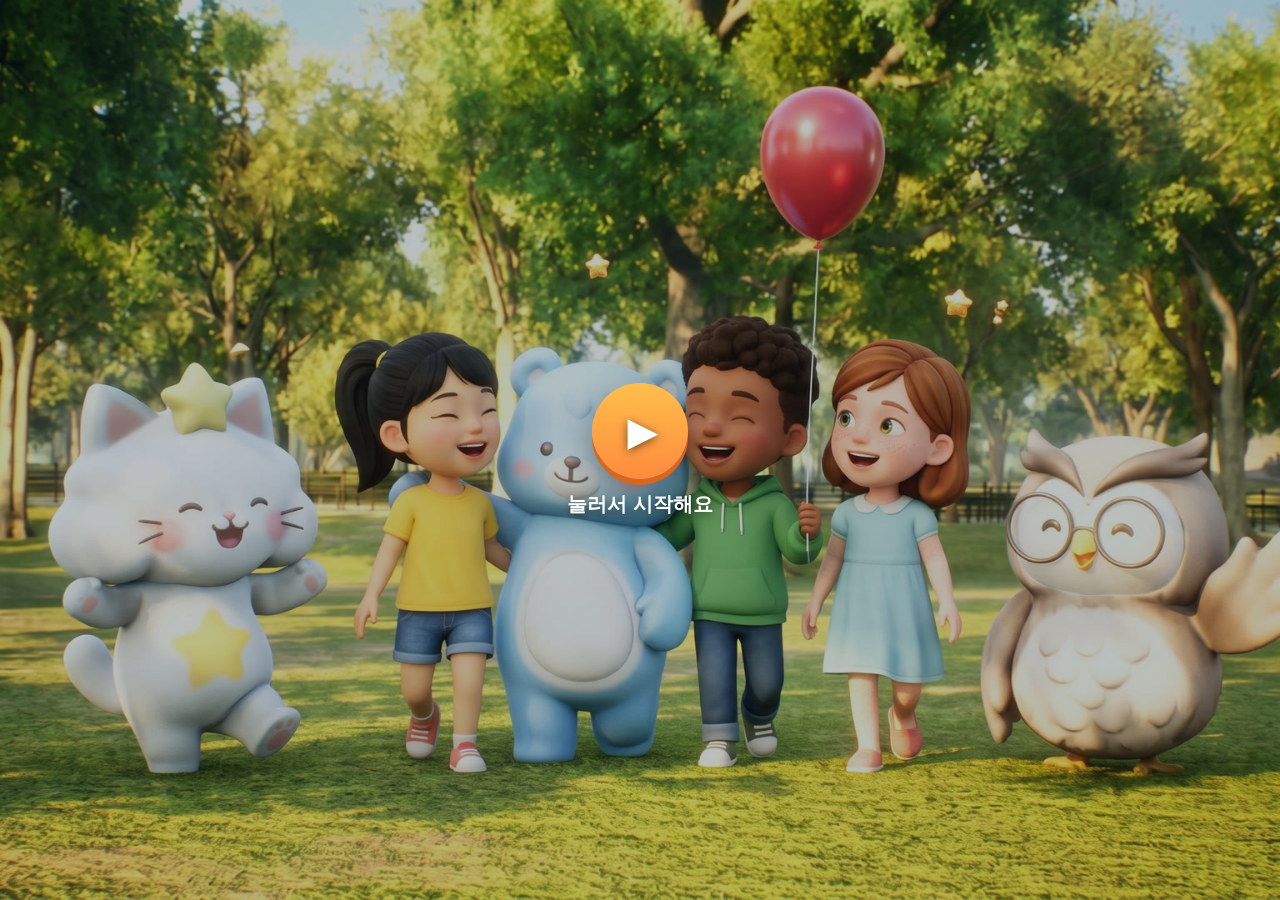
<file: bada3d/index.html>
<!doctype html>
<html lang="ko">
<head>
  <meta charset="utf-8">
  <meta name="viewport" content="width=device-width, initial-scale=1">
  <title>함께 걷기</title>
  <link rel="stylesheet" href="css/bada.css">
</head>
<body>
  <!-- Korean text lives in the markup; English in data-en / data-en-* (shown with ?lang=en). -->
  <main class="app">
    <!-- Unreal Pixel Streaming video goes here -->
    <section id="stage" class="stage" aria-label="3D 해변 산책 화면" data-en-aria-label="3D walk scene">
      <p id="stream-status" class="stage__status" hidden></p>
    </section>

    <aside class="chat" aria-label="친구와 대화" data-en-aria-label="Chat with your friend">
      <header class="chat__head">
        <h1 data-en="Walk Together">함께 걷기</h1>
        <div class="chat__tools">
          <!-- Ends the walk and makes the caregiver report (Worker /report) -->
          <button id="finish-btn" class="chip chip--finish" type="button" hidden data-en="🏁 Finish">🏁 산책 마치기</button>
          <!-- Write to the friend instead of talking: opens #type-form and pauses the microphone -->
          <button id="type-btn" class="chip chip--type" type="button" aria-pressed="false" aria-controls="type-form" data-en="⌨️ Type">⌨️ 키보드</button>
          <button id="voice-btn" class="chip" type="button" aria-pressed="true" data-en="🔊 Voice on">🔊 목소리 켬</button>
        </div>
      </header>

      <p id="safety-notice" class="safety" hidden
         data-en="That sounds really hard. Please tell a parent, caregiver or teacher near you. In an emergency call &lt;b&gt;112&lt;/b&gt;; if your heart feels too heavy, you can call &lt;b&gt;109&lt;/b&gt; (Korea&rsquo;s suicide prevention line).">
        마음이 많이 힘든 이야기를 해 주었어요. 곁에 있는 보호자나 선생님께 꼭 알려 주세요.
        위급하면 <b>112</b>, 마음이 너무 힘들면 <b>109</b>(자살예방상담전화)에 전화할 수 있어요.
      </p>

      <div id="chat-log" class="chat__log" aria-live="polite"></div>

      <!-- Typing (⌨️ in the header). Keys typed here never reach the 3D scene (bada-chat.js). -->
      <form id="type-form" class="type" hidden>
        <input id="type-input" type="text" maxlength="500" autocomplete="off" enterkeyhint="send"
               placeholder="친구에게 하고 싶은 말을 써 보세요" data-en-placeholder="Write to your friend"
               aria-label="친구에게 보낼 말" data-en-aria-label="Message to your friend">
        <button id="type-send" class="type__send" type="submit" data-en="Send">보내기</button>
      </form>

      <!-- Voice first. The button shows what is happening and pauses / resumes listening. -->
      <div class="voice">
        <button id="mic-btn" class="orb" type="button" data-state="off"
                aria-label="듣기 멈추기 / 다시 듣기" data-en-aria-label="Pause or resume listening">
          <span class="orb__ring" aria-hidden="true"></span>
          <span class="orb__icon" aria-hidden="true">🎤</span>
        </button>
        <p id="voice-status" class="voice__status" aria-live="polite"></p>
      </div>
      <!-- Which microphone is in use; silent virtual inputs are skipped automatically (bada-chat.js). -->
      <label id="mic-pick" class="mic-pick" hidden>
        <span data-en="Mic">마이크</span>
        <select id="mic-select" aria-label="마이크 고르기" data-en-aria-label="Choose a microphone"></select>
      </label>
      <p class="chat__hint" data-en="Just talk — your friend answers when you pause · Korean works too · Walk together with the arrow keys">말을 마치면 친구가 대답해요 · 영어로 말해도 돼요 · 방향키로 같이 걸어요</p>
    </aside>

    <div id="start-overlay" class="start">
      <div class="start__card">
        <h2 data-en="Walk Together">🐻🐱🦉 함께 걷기</h2>
        <p class="start__lead" data-en="Walk in the park with a friend and talk about your day &lt;b&gt;out loud&lt;/b&gt;. Pick up shiny treats ⭐🍭🎈 — and if your friend needs to poop 💩, help find the toilet 🚽!&lt;br&gt;Please turn on your microphone and speakers.">친구와 공원을 걸으며 오늘 있었던 일을 <b>말로</b> 이야기해 보세요.
           반짝이는 선물 ⭐🍭🎈 을 줍고, 친구가 똥이 마려우면 💩 화장실 🚽 도 찾아 줘요!<br>
           마이크와 스피커를 켜 주세요.</p>
        <!-- The walking friend: bear / cat / owl (friends.js, bada-chat.js renderFriendPicker) -->
        <p class="start__pick" data-en="Who will you walk with today?">오늘은 누구랑 걸을까요?</p>
        <div id="friend-pick" class="friends" role="group" aria-label="산책 친구 고르기" data-en-aria-label="Choose your walking friend"></div>
        <!-- Optional caregiver email: after the walk, the "마음 리포트" goes there (bada-chat.js finishWalk) -->
        <form id="start-form" class="start__form" novalidate>
          <label class="start__field">
            <span data-en="Caregiver&rsquo;s email for the heart report (optional)">마음 리포트를 받을 보호자 이메일 (선택)</span>
            <input id="report-email" type="email" inputmode="email" autocomplete="email" maxlength="254"
                   placeholder="parent@example.com" spellcheck="false">
          </label>
          <label class="start__consent">
            <input id="report-consent" type="checkbox">
            <span data-en="I am the child&rsquo;s caregiver and agree that, when the walk ends, AI reads the conversation, the report is sent to this address, and that report alone (not the conversation or this email) is kept encrypted for one year.">보호자이며, 산책이 끝나면 AI가 대화를 읽고 만든 리포트를 이 주소로 받고, 그 리포트만(대화 원문·이메일 제외) 암호화되어 1년 동안 보관되는 데 동의합니다.</span>
          </label>
          <p id="start-error" class="start__error" role="alert" hidden></p>
          <button id="start-btn" class="start__btn" type="submit" data-en="🎤 Start the walk">🎤 산책 시작하기</button>
        </form>
        <p class="start__fine" data-en="Your voice is turned into text by Cloudflare Workers AI; the conversation goes to an AI (Claude) to write your friend&rsquo;s replies and the report. The report is a reference, not a diagnosis. Recordings, the conversation itself and your email address are never stored. If you choose to get the report by email, that report alone is kept encrypted for one year, then deleted automatically.">목소리는 글자로 바꾸는 데에만(Cloudflare Workers AI), 대화 내용은 AI(Claude)가 답과 리포트를 만드는 데에만 쓰여요. 리포트는 진단이 아닌 참고 자료예요. 녹음·대화 원문·이메일 주소는 저장하지 않아요. 리포트를 메일로 받기로 하면 그 리포트만 암호화해 1년 보관한 뒤 자동으로 지워요.</p>
      </div>
    </div>

    <!-- Opening film of the three friends + the REBREATHE card (intro.js); removed once played -->
    <div id="intro" class="intro" hidden>
      <video id="intro-video" class="intro__video" src="media/intro.mp4" poster="media/intro-poster.jpg" playsinline preload="metadata"></video>
      <button class="intro__play" type="button"><b aria-hidden="true">▶</b><span>눌러서 시작해요</span></button>
      <button class="intro__skip" type="button" hidden>건너뛰기 ⏭</button>
      <div class="intro__brand" hidden>
        <img src="media/rebreathe-icon.webp" alt="" width="120" height="120">
        <strong>REBREATHE</strong>
        <span>presents</span>
        <em data-en="Walk Together">함께 걷기</em>
      </div>
    </div>

    <!-- The caregiver report after "산책 마치기" (report-view.js draws it) -->
    <div id="report-panel" class="report" role="dialog" aria-modal="true" aria-labelledby="report-title" hidden>
      <div class="report__sheet">
        <header class="report__head">
          <div>
            <small>REBREATHE</small>
            <h2 id="report-title" data-en="Today&rsquo;s Heart Report">오늘의 마음 리포트</h2>
          </div>
          <button id="report-close" class="chip" type="button" data-en="Close">닫기</button>
        </header>
        <p id="report-status" class="report__status" aria-live="polite"></p>
        <div id="report-body" class="report__body"></div>
        <div class="report__actions">
          <button id="report-again" class="start__btn" type="button" data-en="🎤 Walk again">🎤 다시 걷기</button>
        </div>
      </div>
    </div>
  </main>
  <script type="module" src="js/bada-chat.js"></script>
</body>
</html>
</file>
<file: bada3d/css/bada.css>
:root {
  --bg: #0b1b26;
  --panel: rgba(250, 252, 255, 0.94);
  --ink: #17303f;
  --muted: #5d7584;
  --sea: #1f8fb3;
  --sea-deep: #126a87;
  --sand: #f4e7cf;
  --me: #dff1f7;
  --warn-bg: #fff3e0;
  --warn-ink: #8a4b00;
  --radius: 16px;
  font-family: "Pretendard", "Apple SD Gothic Neo", "Malgun Gothic", system-ui, sans-serif;
}

* { box-sizing: border-box; }
html, body { margin: 0; height: 100%; background: var(--bg); color: var(--ink); }

.app {
  position: relative;
  display: grid;
  grid-template-columns: 1fr 380px;
  height: 100vh;
  height: 100dvh;
}

/* ---------- Stream ---------- */
.stage {
  position: relative;
  overflow: hidden;
  background: radial-gradient(circle at 50% 40%, #1d4a5e, var(--bg));
}
.stage video { width: 100%; height: 100%; object-fit: cover; }
.stage__frame { position: absolute; inset: 0; width: 100%; height: 100%; border: 0; display: block; }
.stage__status {
  position: absolute; left: 50%; top: 50%; transform: translate(-50%, -50%);
  margin: 0; padding: 10px 16px; border-radius: 999px;
  background: rgba(0, 0, 0, 0.55); color: #fff; font-size: 15px; z-index: 5;
}

/* ---------- Chat ---------- */
.chat {
  display: flex; flex-direction: column; min-height: 0;
  background: var(--panel); border-left: 1px solid rgba(0, 0, 0, 0.08);
}
.chat__head {
  display: flex; flex-wrap: wrap; align-items: center; justify-content: space-between; gap: 8px;
  padding: 14px 16px; border-bottom: 1px solid rgba(0, 0, 0, 0.06);
}
/* With three chips the head no longer fits one line in the 380px panel: the chips move to a
   second line instead of squeezing their labels onto two. */
.chat__head h1 { margin: 0; font-size: 18px; color: var(--sea-deep); white-space: nowrap; }
.chip {
  border: 1px solid rgba(0, 0, 0, 0.12); background: #fff; border-radius: 999px;
  padding: 6px 10px; font: inherit; font-size: 13px; cursor: pointer; white-space: nowrap;
}
.chat__log {
  flex: 1; min-height: 0; overflow-y: auto; padding: 14px 16px;
  display: flex; flex-direction: column; gap: 10px;
}
.bubble { max-width: 88%; padding: 9px 12px; border-radius: var(--radius); line-height: 1.5; }
.bubble p { margin: 2px 0 0; white-space: pre-wrap; }
.bubble__who { font-size: 12px; color: var(--muted); }
.bubble--assistant { align-self: flex-start; background: var(--sand); border-top-left-radius: 4px; }
.bubble--user { align-self: flex-end; background: var(--me); border-top-right-radius: 4px; }
.bubble--system { align-self: center; background: transparent; color: var(--muted); font-size: 13px; }
.bubble--system .bubble__who { display: none; }

.safety {
  margin: 10px 16px 0; padding: 10px 12px; border-radius: 12px;
  background: var(--warn-bg); color: var(--warn-ink); font-size: 14px; line-height: 1.5;
}

/* ---------- Voice dock (voice-only conversation) ---------- */
.voice {
  display: flex; align-items: center; gap: 14px;
  padding: 14px 16px 8px; border-top: 1px solid rgba(0, 0, 0, 0.06);
}
.orb {
  --level: 0;
  position: relative; flex: none; width: 64px; height: 64px; border-radius: 50%;
  border: 0; padding: 0; cursor: pointer; font-size: 26px;
  background: var(--me); color: var(--sea-deep);
  transition: background 0.2s, transform 0.2s;
}
.orb:focus-visible { outline: 3px solid var(--sea); outline-offset: 3px; }
.orb__icon { position: relative; z-index: 1; }
.orb__ring {
  position: absolute; inset: 0; border-radius: 50%;
  background: rgba(31, 143, 179, 0.28);
  transform: scale(calc(1 + var(--level) * 0.55));
  transition: transform 0.08s linear;
}
/* listening: calm sea-blue, the ring follows the voice level */
.orb[data-state="listening"], .orb[data-state="hearing"] { background: var(--sea); color: #fff; }
.orb[data-state="hearing"] .orb__ring { background: rgba(31, 143, 179, 0.38); }
/* working: gentle breathing */
.orb[data-state="transcribing"], .orb[data-state="thinking"], .orb[data-state="starting"] {
  background: var(--sand); animation: breathe 1.4s ease-in-out infinite;
}
.orb[data-state="speaking"] { background: var(--sand); }
.orb[data-state="speaking"] .orb__ring { animation: ripple 1.6s ease-out infinite; background: rgba(214, 160, 90, 0.35); }
.orb[data-state="paused"] { background: #e9eef1; color: var(--muted); }
.orb[data-state="nomic"] { background: #fde8e8; color: #b42318; }
.voice__status { margin: 0; font-size: 14px; line-height: 1.45; color: var(--ink); }
.chat__hint { margin: 0; padding: 0 16px 12px; font-size: 12px; color: var(--muted); }
.mic-pick {
  display: flex; align-items: center; gap: 8px;
  padding: 0 16px 8px; font-size: 12px; color: var(--muted);
}
.mic-pick[hidden] { display: none; }
.mic-pick select {
  flex: 1; min-width: 0; max-width: 100%; font: inherit; font-size: 12px; color: var(--ink);
  padding: 4px 6px; border: 1px solid rgba(0, 0, 0, 0.12); border-radius: 8px; background: #fff;
  text-overflow: ellipsis;
}

/* ---------- Typing (⌨️) ---------- */
.type {
  display: flex; gap: 8px; padding: 10px 16px 0; border-top: 1px solid rgba(0, 0, 0, 0.06);
}
.type[hidden] { display: none; }
.type input {
  flex: 1; min-width: 0; font: inherit; font-size: 15px; padding: 10px 12px; color: var(--ink);
  border: 1px solid rgba(0, 0, 0, 0.16); border-radius: 12px; background: #fff;
}
.type input:focus { outline: 2px solid var(--sea); outline-offset: 1px; border-color: transparent; }
.type__send {
  flex: none; border: 0; border-radius: 12px; padding: 0 16px; font: inherit; font-size: 14px;
  font-weight: 700; background: var(--sea); color: #fff; cursor: pointer;
}
.type__send:hover { background: var(--sea-deep); }
.type__send:disabled { background: #c9d6dd; cursor: default; }
/* the voice dock sits right under the text box, so one divider is enough */
.type:not([hidden]) + .voice { border-top: 0; }
.chip--type[aria-pressed="true"] { background: var(--me); border-color: var(--sea); color: var(--sea-deep); font-weight: 600; }

@keyframes breathe { 50% { transform: scale(0.94); } }
@keyframes ripple { from { transform: scale(1); opacity: 1; } to { transform: scale(1.6); opacity: 0; } }
@media (prefers-reduced-motion: reduce) {
  .orb, .orb__ring { animation: none !important; transition: none; }
}

/* ---------- Start overlay ---------- */
.start {
  position: absolute; inset: 0; z-index: 20; display: grid; place-items: center;
  background: rgba(6, 20, 30, 0.6); backdrop-filter: blur(3px); padding: 16px;
}
.start[hidden] { display: none; }
.start__card {
  max-width: 420px; padding: 28px 24px; border-radius: 20px; background: #fff; text-align: center;
}
.start__card h2 { margin: 0 0 8px; color: var(--sea-deep); }
.start__card p { margin: 0 0 18px; line-height: 1.6; color: var(--ink); }
.start__btn {
  border: 0; border-radius: 999px; padding: 13px 28px; font: inherit; font-size: 16px;
  font-weight: 700; background: var(--sea); color: #fff; cursor: pointer;
}
.start__btn:hover { background: var(--sea-deep); }
.start__fine { margin: 16px 0 0 !important; font-size: 12px; color: var(--muted) !important; }
.start__card { max-height: calc(100% - 8px); overflow-y: auto; }

/* Caregiver email (optional) + consent */
.start__form { display: grid; gap: 10px; text-align: left; }
.start__field { display: grid; gap: 6px; font-size: 13px; font-weight: 600; color: var(--ink); }
.start__field input {
  font: inherit; font-size: 15px; font-weight: 400; padding: 10px 12px;
  border: 1px solid rgba(0, 0, 0, 0.16); border-radius: 12px; background: #fff; color: var(--ink);
}
.start__field input:focus { outline: 2px solid var(--sea); outline-offset: 1px; border-color: transparent; }
.start__consent { display: flex; gap: 8px; align-items: flex-start; font-size: 12.5px; line-height: 1.5; color: var(--muted); cursor: pointer; }
.start__consent input { margin-top: 2px; flex: none; width: 16px; height: 16px; accent-color: var(--sea); }
.start__error { margin: 0 !important; font-size: 13px; color: #b42318 !important; }
.start__form .start__btn { justify-self: center; margin-top: 4px; }
/* "다시 걷기": the email is asked only once per walk */
.start__form.is-again .start__field, .start__form.is-again .start__consent { display: none; }

.chat__tools { display: flex; flex-wrap: wrap; gap: 6px; align-items: center; }
.chip--finish { background: #fff3ef; border-color: #f6c1b8; color: #b44a3c; font-weight: 600; }
.chip--finish:hover { background: #fde6e2; }

/* ---------- Caregiver report (report-view.js) ---------- */
.report {
  position: absolute; inset: 0; z-index: 30; display: grid; place-items: center;
  padding: 16px; background: rgba(6, 20, 30, 0.55); backdrop-filter: blur(3px);
}
.report[hidden] { display: none; }
.report__sheet {
  width: min(560px, 100%); max-height: 100%; overflow-y: auto;
  background: #fbf6f1; color: #4a3a33; border-radius: 22px; padding: 18px 16px 20px;
  box-shadow: 0 20px 60px rgba(0, 0, 0, 0.35);
}
.report__head { display: flex; justify-content: space-between; align-items: flex-start; gap: 10px; padding: 2px 4px 8px; }
.report__head small { font-size: 11px; font-weight: 700; letter-spacing: .12em; color: #f4867a; }
.report__head h2 { margin: 2px 0 0; font-size: 21px; color: #4a3a33; }
.report__status { margin: 0 4px 12px; font-size: 13.5px; line-height: 1.5; color: #7a6a60; }
.report__status.is-ok { color: #2f7d5b; }
.report__status.is-warn { color: #a35a1c; }
.report__actions { display: flex; justify-content: center; padding-top: 6px; }
.report__loading { display: grid; place-items: center; gap: 12px; padding: 40px 10px; text-align: center; color: #7a6a60; font-size: 14px; }
.report__loading i {
  width: 38px; height: 38px; border-radius: 50%; border: 4px solid #f6d5cf; border-top-color: #f4867a;
  animation: rp-spin 1s linear infinite;
}
@keyframes rp-spin { to { transform: rotate(360deg); } }

.rp-card { background: #fff; border-radius: 18px; padding: 16px 18px; margin-bottom: 12px; border: 1px solid #f1e8e0; }
.rp-card__head { display: flex; justify-content: space-between; align-items: center; gap: 8px; margin-bottom: 10px; }
.rp-card h3 { margin: 0; font-size: 16px; color: #4a3a33; }
.rp-card h4 { margin: 12px 0 4px; font-size: 13.5px; color: #f4867a; }
.rp-card h4:first-child { margin-top: 0; }
.rp-card h4.rp-muted { color: #9a8a80; }
.rp-chip { padding: 3px 10px; border-radius: 999px; background: #ffe8cf; color: #c0632f; font-size: 12px; font-weight: 600; white-space: nowrap; }
.rp-text, .rp-item p { margin: 4px 0 0; font-size: 14px; line-height: 1.65; }
.rp-item { padding: 8px 0; border-top: 1px solid #f1e8e0; }
.rp-item:first-of-type { border-top: 0; padding-top: 2px; }
.rp-item b { font-size: 14.5px; }
.rp-quote { color: #f4867a; }
.rp-say { margin: 6px 0; padding: 9px 12px; background: #fbf6f1; border-radius: 12px; font-size: 14px; line-height: 1.55; }

.rp-weather { display: flex; align-items: center; gap: 12px; padding-bottom: 12px; border-bottom: 1px solid #f1e8e0; }
.rp-weather__icon { width: 50px; height: 50px; border-radius: 50%; background: #fff6d6; display: grid; place-items: center; font-size: 26px; flex: none; }
.rp-weather__label { display: grid; font-size: 17px; font-weight: 700; }
.rp-weather__label small, .rp-weather__main small { font-size: 12px; font-weight: 400; color: #9a8a80; }
.rp-weather__main { margin-left: auto; display: grid; text-align: right; }
.rp-weather__main b { font-size: 28px; color: #f4867a; line-height: 1.1; }
.rp-feelings { display: flex; align-items: center; gap: 16px; padding: 12px 0 2px; }
.rp-donut { width: 110px; height: 110px; flex: none; }
.rp-feelings ul { list-style: none; margin: 0; padding: 0; flex: 1; display: grid; gap: 7px; }
.rp-feelings li { display: flex; align-items: center; gap: 8px; font-size: 14px; }
.rp-feelings li i { width: 10px; height: 10px; border-radius: 50%; flex: none; }
.rp-feelings li b { margin-left: auto; }

.rp-score { display: flex; align-items: baseline; gap: 4px; flex-wrap: wrap; }
.rp-score small { width: 100%; font-size: 12px; color: #9a8a80; }
.rp-score b { font-size: 32px; line-height: 1.1; }
.rp-score span { color: #9a8a80; font-size: 14px; }
.rp-curve { width: 100%; height: auto; max-height: 180px; margin: 8px 0 4px; display: block; }
.rp-notes { margin: 4px 0 0; padding-left: 20px; font-size: 13px; line-height: 1.7; color: #6a5a50; }
.rp-notes li::marker { color: #f4867a; font-weight: 700; }
.rp-tags { display: flex; flex-wrap: wrap; gap: 6px; }
.rp-tags span { padding: 5px 11px; border-radius: 999px; background: #fbf6f1; font-size: 13px; font-weight: 600; }

.rp-signal { border-radius: 18px; padding: 14px 18px; margin-bottom: 12px; background: #fff3e0; color: #8a4b00; }
.rp-signal--urgent { background: #fdecea; color: #a12c22; }
.rp-signal h3 { margin: 0 0 6px; font-size: 15px; }
.rp-signal p { margin: 3px 0; font-size: 14px; line-height: 1.55; }
.rp-signal__help { font-size: 12.5px !important; padding-top: 4px; }
.rp-foot { padding: 4px 6px 8px; font-size: 12px; line-height: 1.65; color: #9a8a80; }

/* ---------- Narrow screens: stream on top, chat below ---------- */
@media (max-width: 860px) {
  .app { grid-template-columns: 1fr; grid-template-rows: 45vh 1fr; }
  .chat { border-left: 0; border-top: 1px solid rgba(0, 0, 0, 0.08); }
}

/* ==========================================================
   Kids theme: big, round, bright and bouncy. The caregiver report above keeps its calm look.
   ========================================================== */
:root {
  --sea: #2b9be6;
  --sea-deep: #1c6fb0;
  --sand: #fff1d6;
  --me: #dff3ff;
  --panel: #fffdf7;
  --ink: #233a4a;
  --friend: #5aa9e6; /* the chosen friend's colour (bada-chat.js applyFriend) */
  --pop-shadow: 0 4px 0 rgba(35, 58, 74, 0.16);
}
.chat__head h1 { font-size: 19px; font-weight: 800; color: var(--sea-deep); }
.chip {
  padding: 8px 12px; font-size: 14px; font-weight: 700; border-width: 2px; border-color: #e3ebf0;
  box-shadow: var(--pop-shadow); transition: transform 0.12s;
}
.chip:active { transform: translateY(2px); box-shadow: none; }
.bubble { font-size: 15.5px; padding: 10px 14px; border-radius: 20px; }
.bubble__who { font-weight: 700; }
.bubble--assistant {
  background: #fff6e8; background: color-mix(in srgb, var(--friend) 16%, white);
  border: 2px solid #f3e2cc; border-color: color-mix(in srgb, var(--friend) 30%, white);
}
.bubble--user { background: var(--me); border: 2px solid #c6e6fb; }
.bubble--game {
  align-self: center; max-width: 94%; text-align: center; background: #fffbe6;
  border: 2px dashed #f2cf4a; font-size: 14.5px;
}
.voice__status { font-size: 15px; font-weight: 600; }
.chat__hint { font-size: 13px; font-weight: 600; }
.orb { width: 72px; height: 72px; font-size: 30px; box-shadow: 0 5px 0 rgba(28, 111, 176, 0.25); }
.orb[data-state="listening"], .orb[data-state="hearing"] { background: linear-gradient(#4fb6ff, #2b8fe0); }
.type input, .type__send { border-radius: 16px; }
.type__send { box-shadow: 0 4px 0 var(--sea-deep); }

/* ---------- Start card ---------- */
.start__card { border-radius: 28px; padding: 26px 22px 22px; box-shadow: 0 10px 0 rgba(0, 0, 0, 0.12), 0 24px 60px rgba(0, 0, 0, 0.35); }
.start__card h2 { font-size: 26px; font-weight: 800; }
.start__lead { font-size: 15.5px; }
.start__pick { margin: 0 0 10px !important; font-size: 18px; font-weight: 800; color: var(--sea-deep) !important; }
.friends { display: grid; grid-template-columns: repeat(3, 1fr); gap: 10px; margin: 0 0 18px; }
.friend {
  position: relative; display: grid; justify-items: center; align-content: start; gap: 4px;
  padding: 12px 6px 10px; border: 3px solid #e6edf2; border-radius: 22px; background: #fff;
  font: inherit; color: var(--ink); cursor: pointer; box-shadow: 0 5px 0 #e6edf2;
  transition: transform 0.15s, border-color 0.15s, box-shadow 0.15s;
}
.friend:hover { transform: translateY(-2px); }
.friend:focus-visible { outline: 3px solid var(--sea); outline-offset: 2px; }
.friend__emoji {
  display: grid; place-items: center; width: 66px; height: 66px; border-radius: 50%; font-size: 42px;
  background: #fff6e8; background: color-mix(in srgb, var(--friend) 24%, white);
}
.friend__name { font-size: 17px; font-weight: 800; }
.friend__about { font-size: 11.5px; line-height: 1.35; color: var(--muted); }
.friend[aria-pressed="true"] { border-color: var(--friend); box-shadow: 0 5px 0 var(--friend); transform: translateY(-4px); }
.friend[aria-pressed="true"] .friend__emoji { animation: hop 0.9s ease-in-out infinite; }
.friend[aria-pressed="true"]::after {
  content: "\2713"; position: absolute; top: -9px; right: -7px; width: 28px; height: 28px;
  display: grid; place-items: center; border-radius: 50%; background: var(--friend); color: #fff;
  font-weight: 900; font-size: 16px; box-shadow: var(--pop-shadow);
}
.start__btn {
  padding: 15px 34px; font-size: 18px; font-weight: 800; border-radius: 999px;
  background: linear-gradient(#ffbf4d, #ff8a3d); box-shadow: 0 6px 0 #d8661c; transition: transform 0.1s;
}
.start__btn:hover { background: linear-gradient(#ffc964, #ff9650); }
.start__btn:active { transform: translateY(4px); box-shadow: 0 2px 0 #d8661c; }

/* ---------- Walk game HUD over the scene (game-hud.js) ---------- */
.hud { position: absolute; inset: 0; z-index: 6; pointer-events: none; font-weight: 800; color: var(--ink); }
.hud[hidden] { display: none; }
.hud__friend {
  position: absolute; left: 12px; top: 12px; display: flex; align-items: center; gap: 7px;
  padding: 5px 14px 5px 5px; border-radius: 999px; background: #fff; border: 3px solid var(--friend);
  box-shadow: var(--pop-shadow); font-size: 16px;
}
.hud__friend-emoji {
  display: grid; place-items: center; width: 38px; height: 38px; border-radius: 50%; font-size: 25px;
  background: #fff6e8; background: color-mix(in srgb, var(--friend) 25%, white);
}
.hud__center { position: absolute; left: 50%; top: 10px; transform: translateX(-50%); display: grid; justify-items: center; gap: 6px; }
.hud__score {
  display: flex; align-items: baseline; gap: 6px; padding: 5px 20px 7px; border-radius: 999px;
  background: linear-gradient(#fff27a, #ffc928); border: 4px solid #fff; color: #7a4a00;
  box-shadow: 0 5px 0 #d99a00, 0 10px 22px rgba(0, 0, 0, 0.25);
}
.hud__score-icon { font-size: 24px; align-self: center; }
.hud__score-num { font-size: 32px; line-height: 1; min-width: 1.1em; text-align: center; }
.hud__score-unit { font-size: 15px; }
.hud__found { display: flex; flex-wrap: wrap; justify-content: center; gap: 4px; max-width: 60vw; }
.hud__chip { padding: 2px 9px; border-radius: 999px; background: rgba(255, 255, 255, 0.92); font-size: 14px; box-shadow: var(--pop-shadow); }
.hud__poop {
  position: absolute; right: 12px; top: 12px; width: 156px; padding: 7px 11px 9px;
  border-radius: 18px; background: #fff; border: 3px solid #e7d3bd; box-shadow: var(--pop-shadow);
}
.hud__poop-label { font-size: 13.5px; color: #7a4a1f; }
.hud__poop-bar { height: 16px; margin-top: 5px; border-radius: 999px; background: #f6ebdf; border: 2px solid #e7d3bd; overflow: hidden; }
.hud__poop-fill { width: 0; height: 100%; border-radius: 999px; background: linear-gradient(90deg, #d9a066, #8b5a2b); transition: width 0.6s ease; }
.hud__poop.is-high .hud__poop-fill { background: linear-gradient(90deg, #ffb347, #c0612b); }
.hud__poop.is-urge { border-color: #ff5a5a; animation: wiggle 0.45s ease-in-out infinite; }
.hud__poop-timer { display: block; margin-top: 4px; text-align: center; font-size: 20px; color: #e23b3b; }
.hud__poop-timer[hidden] { display: none; }
.hud__pops { position: absolute; left: 50%; top: 104px; width: 0; }
.hud__pop {
  position: absolute; left: 0; transform: translateX(-50%); white-space: nowrap; font-size: 24px; color: #fff;
  text-shadow: 0 3px 0 #e0661c, 0 0 10px rgba(0, 0, 0, 0.45); animation: pop-up 1.6s ease-out forwards;
}
.hud__pop--big { font-size: 34px; text-shadow: 0 3px 0 #b8860b, 0 0 14px rgba(0, 0, 0, 0.5); }
.hud__bubble {
  position: absolute; left: 50%; bottom: 18px; transform: translateX(-50%); width: max-content; max-width: min(92%, 470px);
  padding: 11px 18px; border-radius: 24px; background: #fff; border: 3px solid var(--friend);
  font-size: 17px; line-height: 1.45; text-align: center; box-shadow: 0 6px 0 rgba(0, 0, 0, 0.14);
}
.hud__bubble[hidden] { display: none; }
.is-bounce { animation: bounce 0.45s ease; }
.hud__bubble.is-bounce { animation-name: bounce-x; }

/* ---------- Touch controls (touch-controls.js) ---------- */
.touch { position: absolute; inset: 0; z-index: 5; touch-action: none; -webkit-user-select: none; user-select: none; -webkit-touch-callout: none; }
.touch[hidden] { display: none; }
.touch__stick {
  position: absolute; width: 116px; height: 116px; margin: -58px 0 0 -58px; border-radius: 50%;
  background: rgba(255, 255, 255, 0.22); border: 3px solid rgba(255, 255, 255, 0.75); pointer-events: none;
}
.touch__stick[hidden] { display: none; }
.touch__knob {
  position: absolute; left: 50%; top: 50%; width: 54px; height: 54px; margin: -27px 0 0 -27px; border-radius: 50%;
  background: #fff; box-shadow: 0 4px 0 rgba(0, 0, 0, 0.22);
}
.touch__hint {
  position: absolute; left: 0; right: 0; bottom: 74px; display: flex; justify-content: space-between; gap: 8px;
  padding: 0 12px; pointer-events: none; transition: opacity 0.6s;
}
.touch__hint span { padding: 7px 12px; border-radius: 999px; background: rgba(20, 40, 60, 0.55); color: #fff; font-size: 14px; font-weight: 800; }
.touch__hint.is-gone { opacity: 0; }

@keyframes hop { 50% { transform: translateY(-6px) rotate(-4deg); } }
@keyframes wiggle { 25% { transform: rotate(-4deg); } 75% { transform: rotate(4deg); } }
@keyframes bounce { 40% { transform: scale(1.18); } 70% { transform: scale(0.95); } }
@keyframes bounce-x { 0%, 100% { transform: translateX(-50%) scale(1); } 40% { transform: translateX(-50%) scale(1.15); } 70% { transform: translateX(-50%) scale(0.96); } }
@keyframes pop-up {
  0% { opacity: 0; transform: translate(-50%, 10px) scale(0.6); }
  15% { opacity: 1; transform: translate(-50%, 0) scale(1.15); }
  70% { opacity: 1; }
  100% { opacity: 0; transform: translate(-50%, -60px) scale(1); }
}
@media (prefers-reduced-motion: reduce) {
  .friend, .hud__poop, .is-bounce, .hud__pop, .friend__emoji { animation: none !important; }
}

/* Phones: the scene is the top 45% of the screen, so the HUD gets smaller. */
@media (max-width: 860px) {
  .hud__friend { left: 8px; top: 8px; font-size: 13px; padding-right: 10px; }
  .hud__friend-emoji { width: 30px; height: 30px; font-size: 20px; }
  .hud__center { top: 6px; }
  .hud__score { padding: 3px 14px 5px; }
  .hud__score-num { font-size: 24px; }
  .hud__score-icon { font-size: 18px; }
  .hud__found { max-width: 46vw; }
  .hud__chip { font-size: 12px; }
  .hud__poop { right: 8px; top: 8px; width: 112px; padding: 5px 8px 7px; }
  .hud__poop-label { font-size: 11.5px; }
  .hud__poop-timer { font-size: 16px; }
  .hud__pops { top: 74px; }
  .hud__bubble { font-size: 14.5px; bottom: 10px; padding: 8px 14px; }
  .touch__hint { bottom: 58px; }
  .touch__hint span { font-size: 12px; }
  .friend__about { display: none; }
  .friend__emoji { width: 56px; height: 56px; font-size: 36px; }
}
@media (max-width: 420px) {
  .hud__friend-name { display: none; }
  .hud__friend { padding-right: 5px; }
}

/* ---------- Opening film + REBREATHE card (intro.js) ---------- */
.intro {
  position: fixed; inset: 0; z-index: 40; display: grid; place-items: center;
  background: #0b1b26; transition: opacity 0.6s ease;
}
.intro[hidden] { display: none; }
.intro::before { content: ""; position: absolute; inset: 0; z-index: 1; background: rgba(8, 24, 36, 0.28); }
.intro.is-playing::before { display: none; }
.intro__video { position: absolute; inset: 0; width: 100%; height: 100%; object-fit: cover; }
.intro__play {
  position: relative; z-index: 2; display: grid; justify-items: center; gap: 12px;
  border: 0; background: none; color: #fff; font: inherit; font-size: 20px; font-weight: 800;
  text-shadow: 0 2px 10px rgba(0, 0, 0, 0.55); cursor: pointer;
}
.intro__play[hidden] { display: none; }
.intro__play b {
  display: grid; place-items: center; width: 96px; height: 96px; padding-left: 6px; border-radius: 50%;
  font-size: 40px; background: linear-gradient(#ffbf4d, #ff8a3d);
  box-shadow: 0 6px 0 #d8661c, 0 14px 32px rgba(0, 0, 0, 0.35); animation: hop 1.3s ease-in-out infinite;
}
.intro__skip {
  position: absolute; right: 16px; bottom: 16px; z-index: 2; padding: 10px 16px; border: 0; border-radius: 999px;
  background: rgba(255, 255, 255, 0.88); color: var(--ink); font: inherit; font-size: 14px; font-weight: 800;
  box-shadow: var(--pop-shadow); cursor: pointer;
}
.intro__skip[hidden] { display: none; }
.intro__brand {
  position: absolute; inset: 0; z-index: 3; display: grid; place-content: center; justify-items: center; gap: 6px;
  background: radial-gradient(circle at 50% 42%, #ffffff, #e6f3fc); animation: brand-in 0.7s ease both;
}
.intro__brand[hidden] { display: none; }
.intro__brand img { width: 120px; height: 120px; animation: brand-pop 0.9s 0.15s ease both; }
.intro__brand strong { font-size: 34px; letter-spacing: 0.2em; color: #1d5f8f; }
.intro__brand span { font-size: 13px; letter-spacing: 0.35em; text-transform: uppercase; color: #6b8ba3; }
.intro__brand em { margin-top: 12px; font-style: normal; font-size: 22px; font-weight: 800; color: var(--sea); }
.intro.is-out { opacity: 0; }
@keyframes brand-in { from { opacity: 0; } }
@keyframes brand-pop { from { opacity: 0; transform: scale(0.7); } 60% { transform: scale(1.06); } }
@media (prefers-reduced-motion: reduce) { .intro__play b, .intro__brand, .intro__brand img { animation: none; } }
</file>
